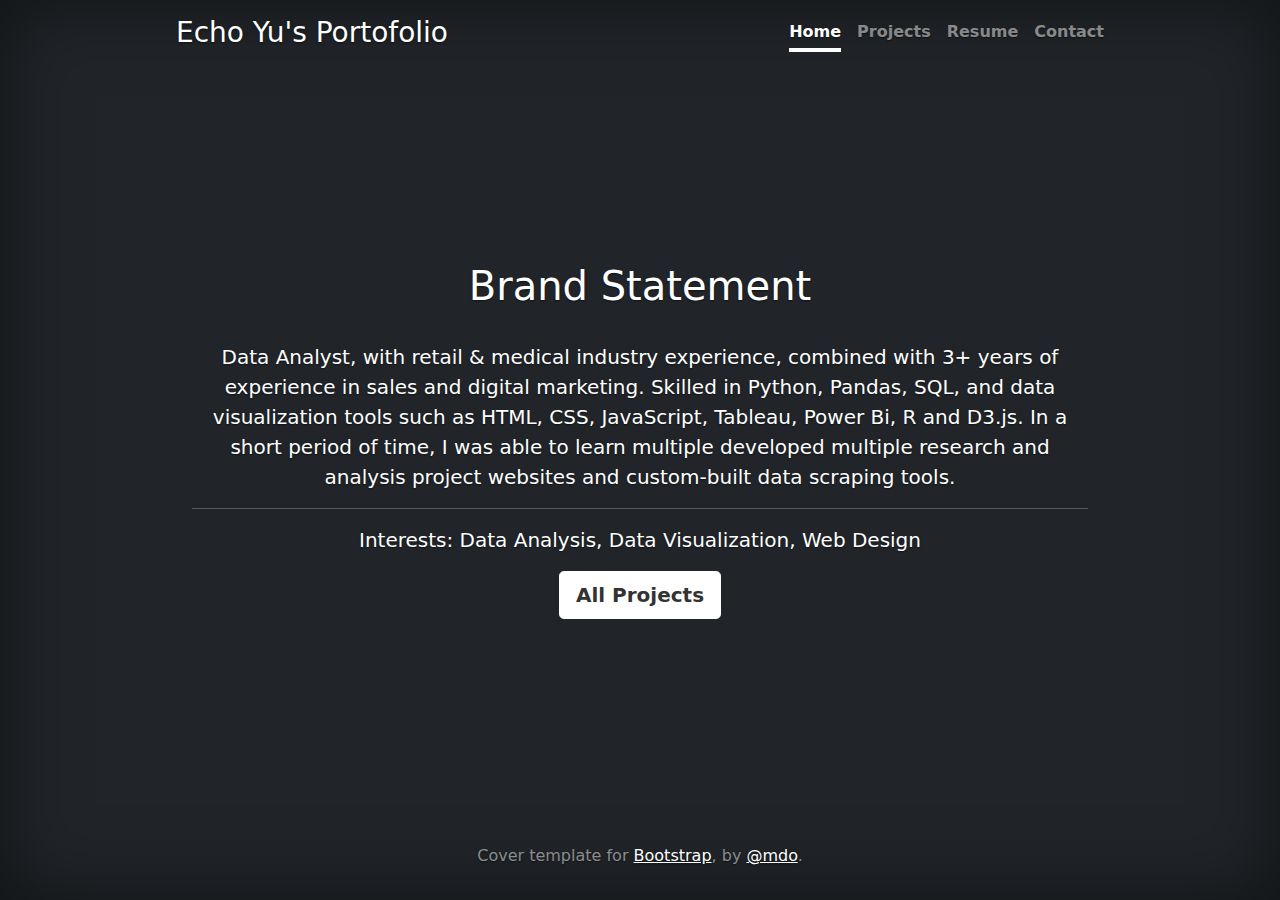
<file: index.html>
<!doctype html>
<html lang="en" class="h-100">
  <head>
    <meta charset="utf-8">
    <meta name="viewport" content="width=device-width, initial-scale=1">
    <meta name="description" content="">
    <meta name="author" content="Mark Otto, Jacob Thornton, and Bootstrap contributors">
    <meta name="generator" content="Hugo 0.87.0">
    <title>Echo Yu's Portofolio</title>

    <link rel="canonical" href="https://getbootstrap.com/docs/5.1/examples/cover/">
    <link rel="stylesheet" href="css/bootstrap.css">
    <link rel="stylesheet" href="css/style.css">
    <link href="css/bootstrap.min.css" rel="stylesheet">

    <!-- Bootstrap core CSS -->

    <style>
      .bd-placeholder-img {
        font-size: 1.125rem;
        text-anchor: middle;
        -webkit-user-select: none;
        -moz-user-select: none;
        user-select: none;
      }

      @media (min-width: 768px) {
        .bd-placeholder-img-lg {
          font-size: 3.5rem;
        }
      }
    </style>

    
    <!-- Custom styles for this template -->
    <link href="css/cover.css" rel="stylesheet">
  </head>
<body class="d-flex h-100 text-center text-white bg-dark">
    
<div class="cover-container d-flex w-100 h-100 p-3 mx-auto flex-column">
  <header class="mb-auto">
    <div>
      <h3 class="float-md-start mb-0">Echo Yu's Portofolio</h3>
      <nav class="nav nav-masthead justify-content-center float-md-end">
        <a class="nav-link active" aria-current="page" href="index.html">Home</a>
        <a class="nav-link" href="Projects/project.html">Projects</a>
        <a class="nav-link" href="https://drive.google.com/file/d/1mi1EriDNAOykIDgQTOUdp3_aeD0SsprX/view?usp=sharing">Resume</a>
        <a class="nav-link" href="Contact/contact.html">Contact</a>
      </nav>
    </div>
  </header>

  <main class="px-3">
    <h1>Brand Statement</h1>
    <br>
    <p class="lead">Data Analyst, with retail & medical industry experience, combined with 3+ years of experience in sales and digital marketing. Skilled in Python, Pandas, SQL, and data visualization tools such as HTML, CSS, JavaScript, Tableau, Power Bi, R and D3.js. In a short period of time, I was able to learn multiple developed multiple research and analysis project websites and custom-built data scraping tools.</p>
    <hr>             
    <p class="lead">Interests: Data Analysis, Data Visualization, Web Design</p>
    <p class="lead">
      <a href="Projects/project.html" class="btn btn-lg btn-secondary fw-bold border-white bg-white">All Projects</a>
      </button>
    </p>
  </main>

  <footer class="mt-auto text-white-50">
    <p>Cover template for <a href="https://getbootstrap.com/" class="text-white">Bootstrap</a>, by <a href="https://twitter.com/mdo" class="text-white">@mdo</a>.</p>
  </footer>
</div>
    
  </body>
</html>
</file>
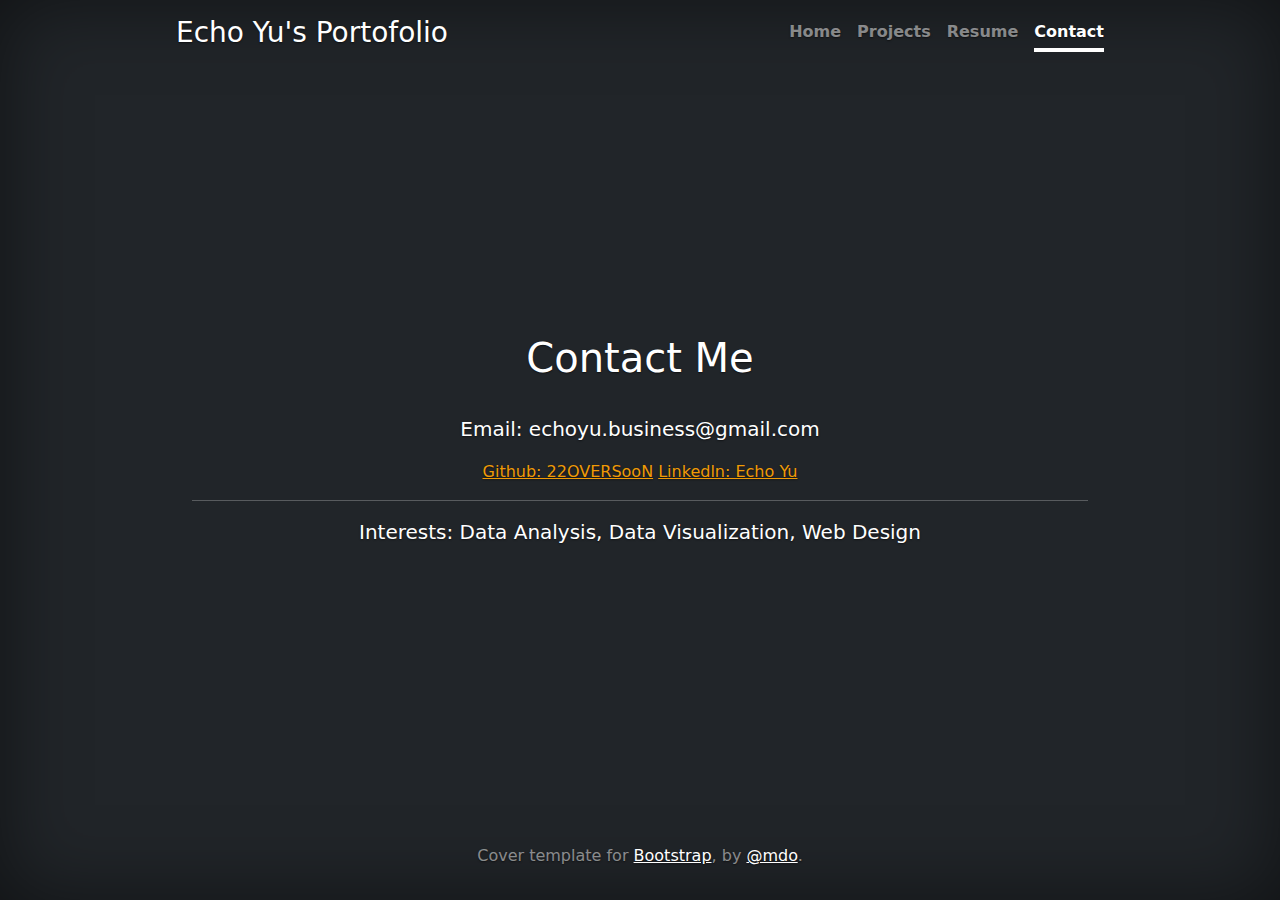
<file: Contact/contact.html>
<!doctype html>
<html lang="en" class="h-100">
  <head>
    <meta charset="utf-8">
    <meta name="viewport" content="width=device-width, initial-scale=1">
    <meta name="description" content="">
    <meta name="author" content="Mark Otto, Jacob Thornton, and Bootstrap contributors">
    <meta name="generator" content="Hugo 0.87.0">
    <title>Echo Yu's Portofolio</title>

    <link rel="canonical" href="https://getbootstrap.com/docs/5.1/examples/cover/">
    <link rel="stylesheet" href="../css/bootstrap.css">
    <link rel="stylesheet" href="../css/style.css">
    

    <!-- Bootstrap core CSS -->

    <style>
      .bd-placeholder-img {
        font-size: 1.125rem;
        text-anchor: middle;
        -webkit-user-select: none;
        -moz-user-select: none;
        user-select: none;
      }

      @media (min-width: 768px) {
        .bd-placeholder-img-lg {
          font-size: 3.5rem;
        }
      }
    </style>

    
    <!-- Custom styles for this template -->
    <link href="../css/cover.css" rel="stylesheet">
  </head>
<body class="d-flex h-100 text-center text-white bg-dark">
    
<div class="cover-container d-flex w-100 h-100 p-3 mx-auto flex-column">
  <header class="mb-auto">
    <div>
      <h3 class="float-md-start mb-0">Echo Yu's Portofolio</h3>
      <nav class="nav nav-masthead justify-content-center float-md-end">
        <a class="nav-link" href="../index.html">Home</a>
        <a class="nav-link" href="../Projects/project.html">Projects</a>
        <a class="nav-link" href="https://drive.google.com/file/d/1mi1EriDNAOykIDgQTOUdp3_aeD0SsprX/view?usp=sharing">Resume</a>
        <a class="nav-link active" aria-current="page" href="contact.html">Contact</a>
      </nav>
    </div>
  </header>

  <main class="px-3">
    <h1>Contact Me</h1>
    <br>
    <p class="lead">Email:  echoyu.business@gmail.com</p>
    <a class="text-link" href="https://github.com/22OVERSooN" >Github:  22OVERSooN</a>
    <a class="text-link" href="https://www.linkedin.com/in/echoyu531/" >Linkedln:  Echo Yu</a>
    <hr>             
    <p class="lead">Interests: Data Analysis, Data Visualization, Web Design</p>
  </main>

  <footer class="mt-auto text-white-50">
    <p>Cover template for <a href="https://getbootstrap.com/" class="text-white">Bootstrap</a>, by <a href="https://twitter.com/mdo" class="text-white">@mdo</a>.</p>
  </footer>
</div>
    
  </body>
</html>
</file>
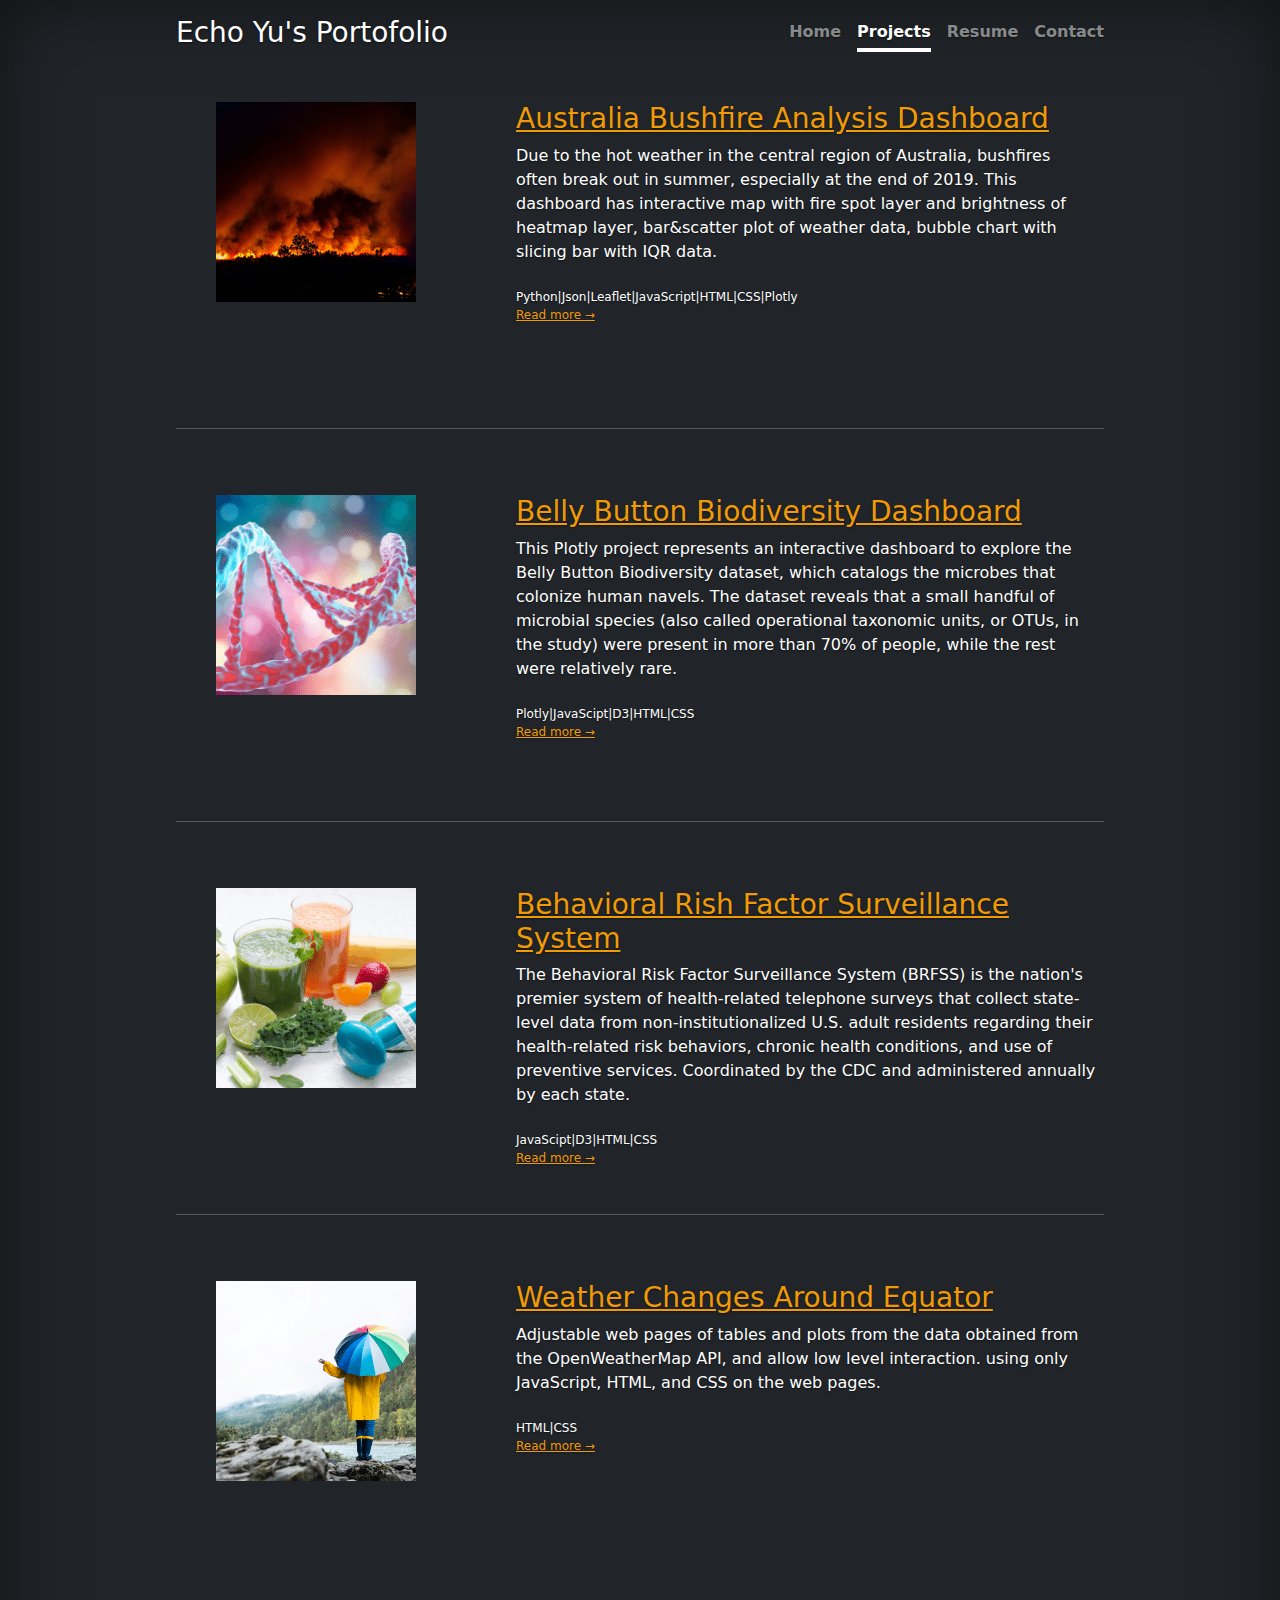
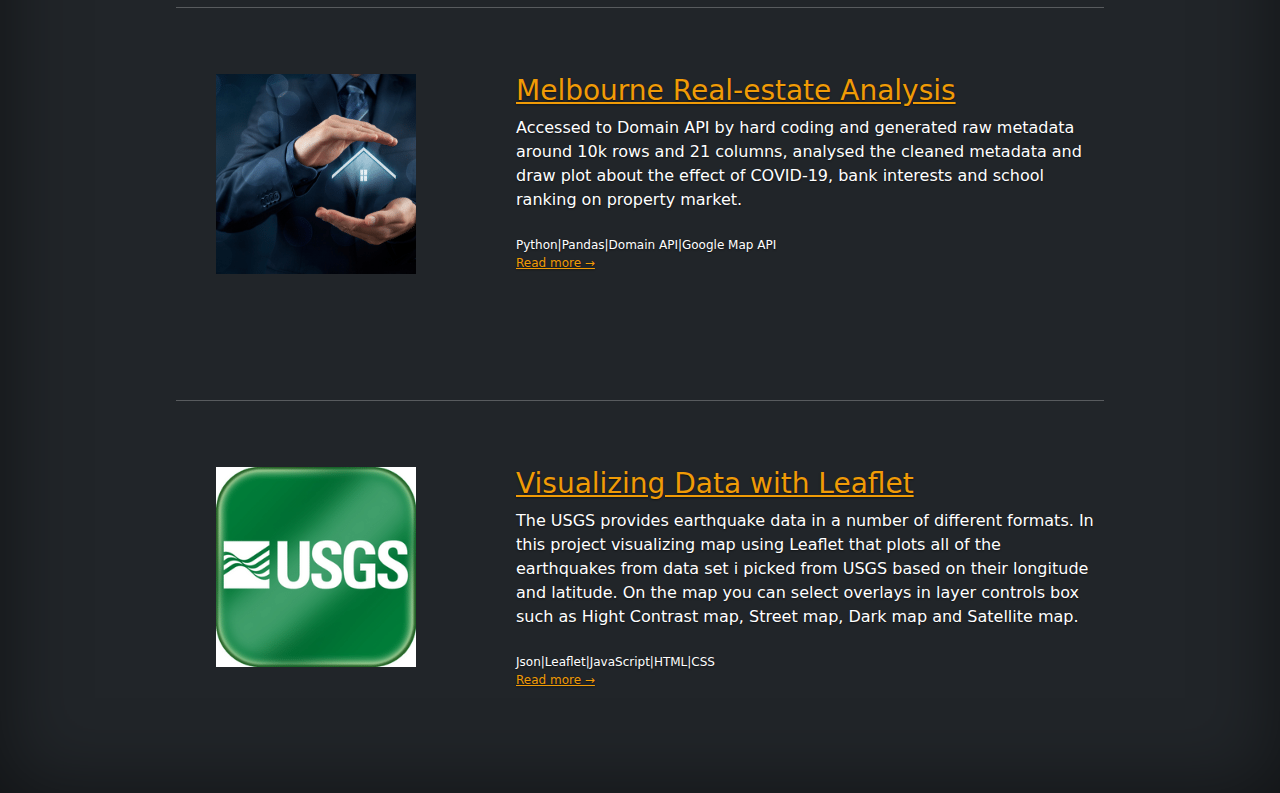
<file: Projects/project.html>
<!doctype html>
<html lang="en" class="h-100">
  <head>
    <meta charset="utf-8">
    <meta name="viewport" content="width=device-width, initial-scale=1">
    <meta name="description" content="">
    <meta name="author" content="Mark Otto, Jacob Thornton, and Bootstrap contributors">
    <meta name="generator" content="Hugo 0.87.0">
    <title>Echo Yu's Portofolio</title>

    <link rel="canonical" href="https://getbootstrap.com/docs/5.1/examples/cover/">
    <link rel="stylesheet" href="../css/bootstrap.css">
    <!-- <link href="../css/bootstrap.min.css" rel="stylesheet"> -->
    <link rel="stylesheet" href="../css/style.css">
    <!-- <link id="theme-style" rel="stylesheet" href="../assets/css/theme-1.css"> -->
    

    <!-- Bootstrap core CSS -->

    <style>
      .bd-placeholder-img {
        font-size: 1.125rem;
        text-anchor: middle;
        -webkit-user-select: none;
        -moz-user-select: none;
        user-select: none;
      }

      @media (min-width: 768px) {
        .bd-placeholder-img-lg {
          font-size: 3.5rem;
        }
      }
    </style>

    
    <!-- Custom styles for this template -->
    <link href="../css/cover.css" rel="stylesheet">
  </head>
  <body class="d-flex text-center text-white bg-dark">
    
    <div class="cover-container d-flex w-100 h-100 p-3 mx-auto flex-column">
      <header> 
        <!-- class="mb-auto" -->
        <div>
          <h3 class="float-md-start mb-0">Echo Yu's Portofolio</h3>
          <nav class="nav nav-masthead justify-content-center float-md-end">
            <a class="nav-link" href="../index.html">Home</a>
            <a class="nav-link active"  aria-current="page" href="project.html">Projects</a>
            <a class="nav-link" href="https://drive.google.com/file/d/1mi1EriDNAOykIDgQTOUdp3_aeD0SsprX/view?usp=sharing">Resume</a>
            <a class="nav-link" href="../Contact/contact.html">Contact</a>
          </nav>
        </div>
      </header>
      
    <div class = 'topContainer'>
      <div style ='text-align:center' class = "topLeft">
          <img class="post-thumb" src="../Image/bushfire.png" alt="image">
      </div>
      <div style ='text-align:left' class = "topRight">
              <h3 class="title"><a class="text-link" href="https://22oversoon.github.io/Project3_Australian_Bushfire_Analysis/index.html">Australia Bushfire Analysis Dashboard</a></h3>
              <div class="intro">Due to the hot weather in the central region of Australia, bushfires often break out in summer, especially at the end of 2019. This dashboard has interactive map with fire spot layer and brightness of heatmap layer, bar&scatter plot of weather data, bubble chart with slicing bar with IQR data.</div>
              <br>
              <div class="meta" style="font-size: 12px;">Python|Json|Leaflet|JavaScript|HTML|CSS|Plotly
              <div>
              <a class="text-link" href="https://22oversoon.github.io/Project3_Australian_Bushfire_Analysis/index.html">Read more &rarr;</a>
              </div>
      </div>
    </div>
    </div>
    <hr style='border-color: aliceblue;'>
    <div class = 'topContainer'>
        <div style ='text-align:center' class = "topLeft">
            <img class="post-thumb" src="../Image/bio.png" alt="image">
        </div>
        <div style ='text-align:left' class = "topRight">
                <h3 class="title"><a class="text-link" href="https://22oversoon.github.io/plotly_project/">Belly Button Biodiversity Dashboard</a></h3>
                <div class="intro">This Plotly project represents an interactive dashboard to explore the Belly Button Biodiversity dataset, which catalogs the microbes that colonize human navels. The dataset reveals that a small handful of microbial species (also called operational taxonomic units, or OTUs, in the study) were present in more than 70% of people, while the rest were relatively rare.</div>
                <br>
                <div class="meta" style="font-size: 12px;">Plotly|JavaScipt|D3|HTML|CSS
                <div>
                <a class="text-link" href="https://22oversoon.github.io/plotly_project/">Read more &rarr;</a>
                </div>
        </div>
    </div>
    </div>
    <hr style='border-color: aliceblue;'>
    <div class = 'topContainer'>
      <div style ='text-align:center' class = "topLeft">
          <img class="post-thumb" src="../Image/health.png" alt="image">
      </div>
      <div style ='text-align:left' class = "topRight">
              <h3 class="title"><a class="text-link" href="https://22oversoon.github.io/D3_challenge/">Behavioral Rish Factor Surveillance System</a></h3>
              <div class="intro">The Behavioral Risk Factor Surveillance System (BRFSS) is the nation's premier system of health-related telephone surveys that collect state-level data from non-institutionalized U.S. adult residents regarding their health-related risk behaviors, chronic health conditions, and use of preventive services. Coordinated by the CDC and administered annually by each state.</div>
              <br>
              <div class="meta" style="font-size: 12px;">JavaScipt|D3|HTML|CSS
              <div>
              <a class="text-link" href="https://22oversoon.github.io/D3_challenge/">Read more &rarr;</a>
              </div>
      </div>
  </div>
  </div>
  <hr style='border-color: aliceblue;'>
  <div class = 'topContainer'>
    <div style ='text-align:center' class = "topLeft">
        <img class="post-thumb" src="../Image/weather.png" alt="image">
    </div>
    <div style ='text-align:left' class = "topRight">
            <h3 class="title"><a class="text-link" href="https://22oversoon.github.io/web_design_challenge/">Weather Changes Around Equator</a></h3>
            <div class="intro">Adjustable web pages of tables and plots from the data obtained from the OpenWeatherMap API, and allow low level interaction. using only JavaScript, HTML, and CSS on the web pages.</div>
            <br>
            <div class="meta" style="font-size: 12px;">HTML|CSS
            <div>
            <a class="text-link" href=" https://22oversoon.github.io/web_design_challenge/">Read more &rarr;</a>
            </div>
    </div>
</div>
</div>
<hr style='border-color: aliceblue;'>
<div class = 'topContainer'>
  <div style ='text-align:center' class = "topLeft">
      <img class="post-thumb" src="../Image/real_estate.png" alt="image">
  </div>
  <div style ='text-align:left' class = "topRight">
          <h3 class="title"><a class="text-link" href="https://github.com/22OVERSooN/Project1_Realestate_Analysis">Melbourne Real-estate Analysis</a></h3>
          <div class="intro">Accessed to Domain API by hard coding and generated raw metadata around 10k rows and 21 columns, analysed the cleaned metadata and draw plot about the effect of COVID-19, bank interests and school ranking on property market.</div>
          <br>
          <div class="meta" style="font-size: 12px;">Python|Pandas|Domain API|Google Map API
          <div>
          <a class="text-link" href="https://github.com/22OVERSooN/Project1_Realestate_Analysis">Read more &rarr;</a>
          </div>
  </div>
</div>
</div>
<hr style='border-color: aliceblue;'>
<div class = 'topContainer'>
  <div style ='text-align:center' class = "topLeft">
      <img class="post-thumb" src="../Image/usgs.png" alt="image">
  </div>
  <div style ='text-align:left' class = "topRight">
          <h3 class="title"><a class="text-link" href="https://22oversoon.github.io/leaflet_challenge/">Visualizing Data with Leaflet</a></h3>
          <div class="intro">The USGS provides earthquake data in a number of different formats. In this project visualizing map using Leaflet that plots all of the earthquakes from data set i picked from USGS based on their longitude and latitude. On the map you can select overlays in layer controls box such as Hight Contrast map, Street map, Dark map and Satellite map.</div>
          <br>
          <div class="meta" style="font-size: 12px;">Json|Leaflet|JavaScript|HTML|CSS
          <div>
          <a class="text-link" href="https://22oversoon.github.io/leaflet_challenge/">Read more &rarr;</a>
          </div>
  </div>
</div>
</div>

  </body>
  </html>
</file>
<file: css/style.css>
.topContainer{

    width: 900px;
    height:300px;
    position: center;
    overflow: hidden;
    margin: 30px;
    top:10px;
}

.topLeft{
    width: 0px;
    float: left;
    position:relative;
    padding: 10px;
    top:10px;
}

.topRight{
    width:600px;
    float:right;
    position:relative;
    padding:10px;
    top:10px;
}
</file>
<file: css/cover.css>
/*
 * Globals
 */


/* Custom default button */
.btn-secondary,
.btn-secondary:hover,
.btn-secondary:focus {
  color: #333;
  text-shadow: none; /* Prevent inheritance from `body` */
}


/*
 * Base structure
 */

body {
  text-shadow: 0 .05rem .1rem rgba(0, 0, 0, .5);
  box-shadow: inset 0 0 5rem rgba(0, 0, 0, .5);
}

.cover-container {
  max-width: 60em;
}


/*
 * Header
 */

.nav-masthead .nav-link {
  padding: .25rem 0;
  font-weight: 700;
  color: rgba(255, 255, 255, .5);
  background-color: transparent;
  border-bottom: .25rem solid transparent;
}

.nav-masthead .nav-link:hover,
.nav-masthead .nav-link:focus {
  border-bottom-color: rgba(255, 255, 255, .25);
}

.nav-masthead .nav-link + .nav-link {
  margin-left: 1rem;
}

.nav-masthead .active {
  color: #fff;
  border-bottom-color: #fff;
}
</file>
